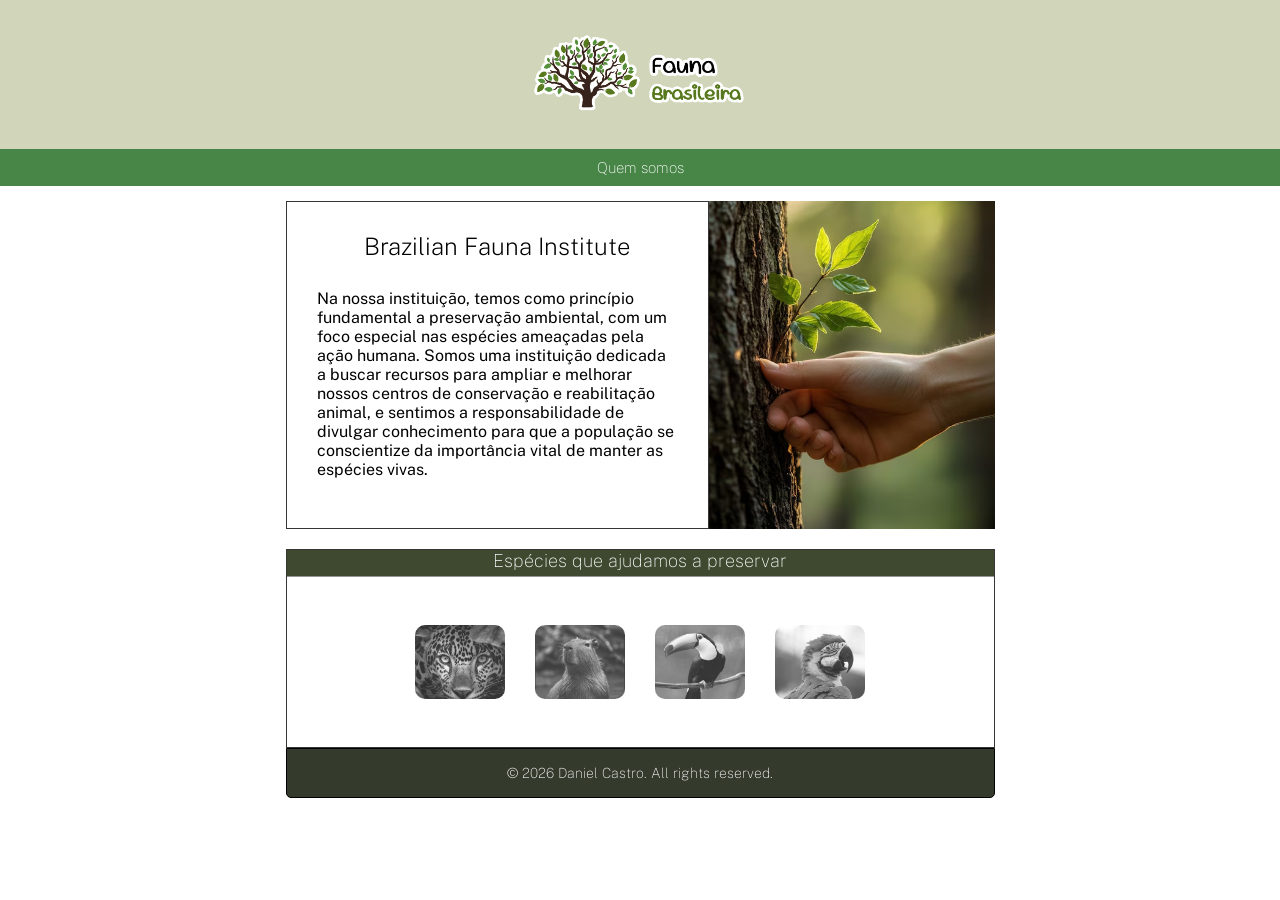
<file: index.html>
<!doctype html>
<html lang="pt-br">
  <head>
    <meta charset="UTF-8" />
    <meta name="viewport" content="width=device-width, initial-scale=1.0" />
    <link rel="preconnect" href="https://fonts.googleapis.com" />
    <link rel="preconnect" href="https://fonts.gstatic.com" crossorigin />
    <link
      href="https://fonts.googleapis.com/css2?family=Public+Sans:ital,wght@0,100..900;1,100..900&display=swap"
      rel="stylesheet"
    />
    <link
      rel="shortcut icon"
      href="./src/img/animais/favicon.ico"
      type="image/x-icon"
    />
    <link rel="stylesheet" href="./src/css/reset.css" />
    <link rel="stylesheet" href="./src/css/style.css" />
    <link rel="stylesheet" href="./src/css/responsive.css" />
    <link rel="shortcut icon" href="./src/image/favicon.ico" type="image/x-icon">
    <title>Fauna-Brasileira</title>
  </head>
  <body>
    <header class="header">
      <a href="./index.html" class="logo">
        <img src="./src/image/logo-site.png" alt="logo" />
      </a>
      <video
        src="./src/header-background/amazon-florest.mp4"
        muted
        loop
        autoplay
        class="video-bcg"
      ></video>
    </header>

    <section class="pageName">
      <h1>Quem somos</h1>
    </section>
    <main class="main">
      <section class="content">
        <article class="description">
          <h2 class="first_title">Brazilian Fauna Institute</h2>
          <p>
            <br />
            Na nossa instituição, temos como princípio fundamental a preservação
            ambiental, com um foco especial nas espécies ameaçadas pela ação
            humana. Somos uma instituição dedicada a buscar recursos para
            ampliar e melhorar nossos centros de conservação e reabilitação
            animal, e sentimos a responsabilidade de divulgar conhecimento para
            que a população se conscientize da importância vital de manter as
            espécies vivas.
          </p>
        </article>
        <figure></figure>
      </section>
      <section class="options">
        <h2>Espécies que ajudamos a preservar</h2>
        <ul>
          <li><a href="./pages/onca.html" class="onca-pintada"></a></li>
          <li><a href="./pages/capivara.html" class="capivara"></a></li>
          <li><a href="./pages/tucano.html" class="tucano"></a></li>
          <li><a href="./pages/arara.html" class="arara"></a></li>
        </ul>
      </section>
    </main>

    <footer class="footer">
      <p class="copyright">© 2026 Daniel Castro. All rights reserved.</p>
    </footer>
  </body>
</html>
</file>
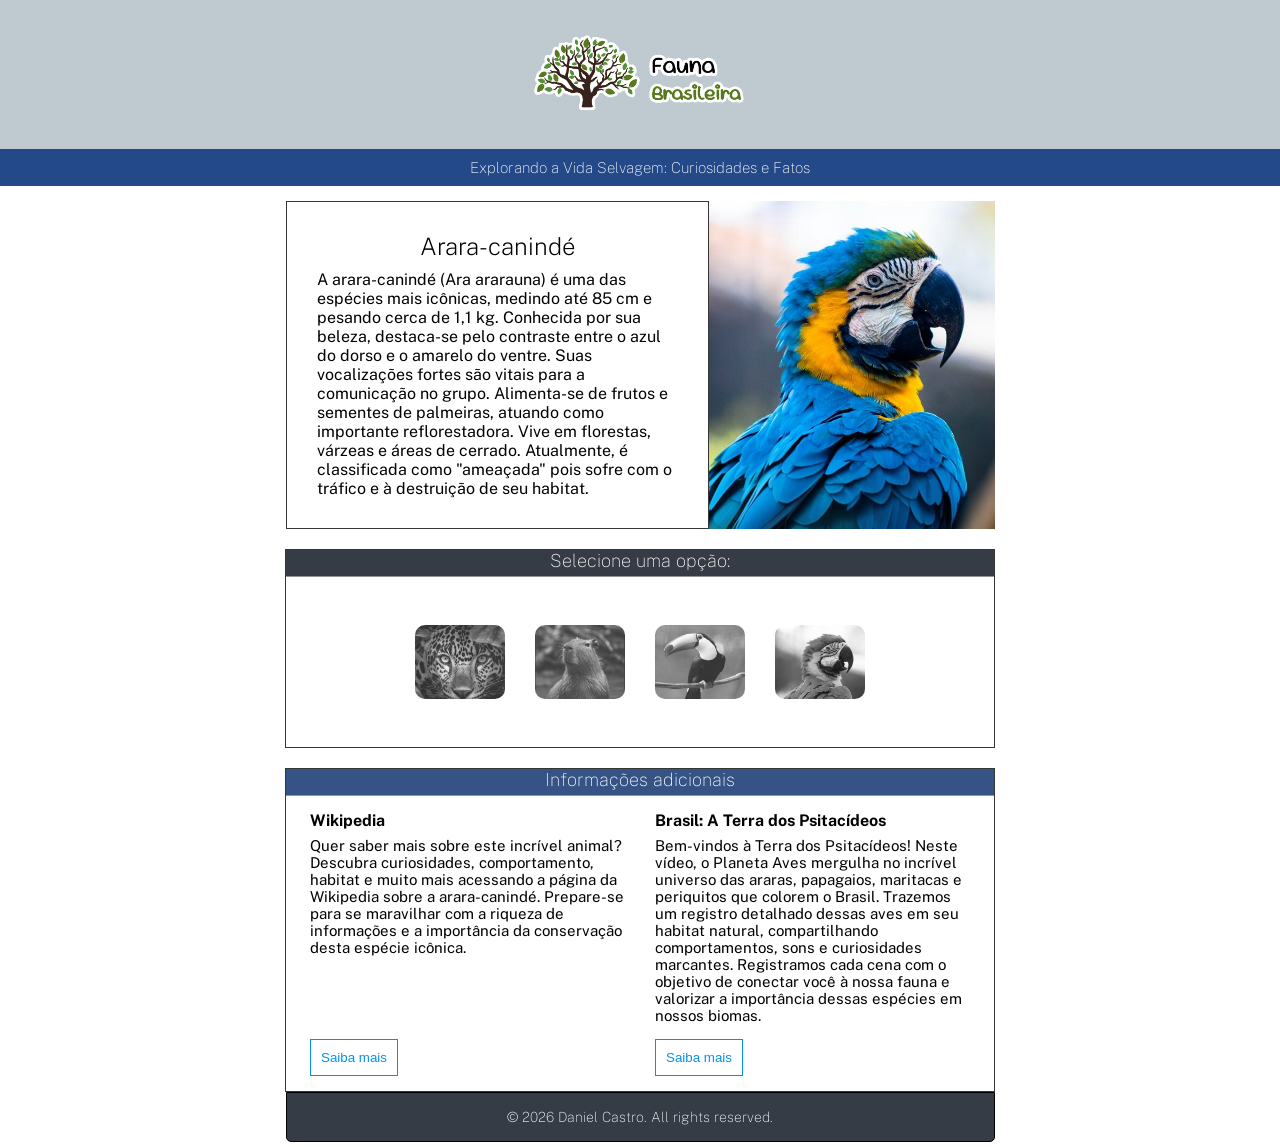
<file: pages/arara.html>
<!doctype html>
<html lang="pt-br">
  <head>
    <meta charset="UTF-8" />
    <meta name="viewport" content="width=device-width, initial-scale=1.0" />
    <link rel="preconnect" href="https://fonts.googleapis.com" />
    <link rel="preconnect" href="https://fonts.gstatic.com" crossorigin />
    <link
      href="https://fonts.googleapis.com/css2?family=Public+Sans:ital,wght@0,100..900;1,100..900&display=swap"
      rel="stylesheet"
    />
    <link rel="stylesheet" href="../src/css/reset.css" />
    <link rel="stylesheet" href="../src/css/style.css" />
    <link rel="stylesheet" href="../src/css/pages.css" />
    <link rel="stylesheet" href="../src/css/responsive.css" />
    <link rel="shortcut icon" href="../src/image/favicon.ico" type="image/x-icon">


    <title>Fauna-Brasileira</title>
  </head>
  <body>
    <header class="header header-arara">
      <a href="../index.html" class="logo">
        <img src="../src/image/logo-site.png" alt="logo" />
      </a>
      <video
        src="../src/header-background/arara.mp4"
        muted
        loop
        autoplay
        class="video-bcg"
      ></video>
    </header>

    <section class="pageName pageName-arara">
      <h1>Explorando a Vida Selvagem: Curiosidades e Fatos</h1>
    </section>

    <main class="main">
      <section class="content">
        <article class="description">
          <h2>Arara-canindé</h2>
          <p>
            A arara-canindé (Ara ararauna) é uma das espécies mais icônicas,
            medindo até 85 cm e pesando cerca de 1,1 kg. Conhecida por sua
            beleza, destaca-se pelo contraste entre o azul do dorso e o amarelo
            do ventre. Suas vocalizações fortes são vitais para a comunicação no
            grupo. Alimenta-se de frutos e sementes de palmeiras, atuando como
            importante reflorestadora. Vive em florestas, várzeas e áreas de
            cerrado. Atualmente, é classificada como "ameaçada" pois sofre com o
            tráfico e à destruição de seu habitat.
          </p>
        </article>
        <figure class="img-arara"></figure>
      </section>
      <section class="options options-arara">
        <h2>Selecione uma opção:</h2>
        <ul>
          <li><a href="./onca.html" class="onca-pintada"></a></li>
          <li><a href="./capivara.html" class="capivara"></a></li>
          <li><a href="./tucano.html" class="tucano"></a></li>
          <li><a href="#" class="arara selected"></a></li>
        </ul>
      </section>
      <section class="info info-arara">
        <h2>Informações adicionais</h2>
        <div class="links">
          <div>
            <h3>Wikipedia</h3>
            <p>
              Quer saber mais sobre este incrível animal? Descubra curiosidades,
              comportamento, habitat e muito mais acessando a página da
              Wikipedia sobre a arara-canindé. Prepare-se para se maravilhar com
              a riqueza de informações e a importância da conservação desta
              espécie icônica.
            </p>
            <a
              href="https://pt.wikipedia.org/wiki/Arara-canindé"
              target="_blank"
            >
              <button class="button-arara">Saiba mais</button>
            </a>
          </div>
          <div>
            <h3>Brasil: A Terra dos Psitacídeos</h3>
            <p>
              Bem-vindos à Terra dos Psitacídeos! Neste vídeo, o Planeta Aves
              mergulha no incrível universo das araras, papagaios, maritacas e
              periquitos que colorem o Brasil. Trazemos um registro detalhado
              dessas aves em seu habitat natural, compartilhando comportamentos,
              sons e curiosidades marcantes. Registramos cada cena com o
              objetivo de conectar você à nossa fauna e valorizar a importância
              dessas espécies em nossos biomas.
            </p>
            <a
              href="https://youtu.be/j-9oIzLUazU?si=AY5e-5J_tgQm1Klo"
              target="_blank"
            >
              <button class="button-arara">Saiba mais</button>
            </a>
          </div>
        </div>
      </section>
    </main>

    <footer class="footer footer-arara">
      <p class="copyright">© 2026 Daniel Castro. All rights reserved.</p>
    </footer>
  </body>
</html>
</file>
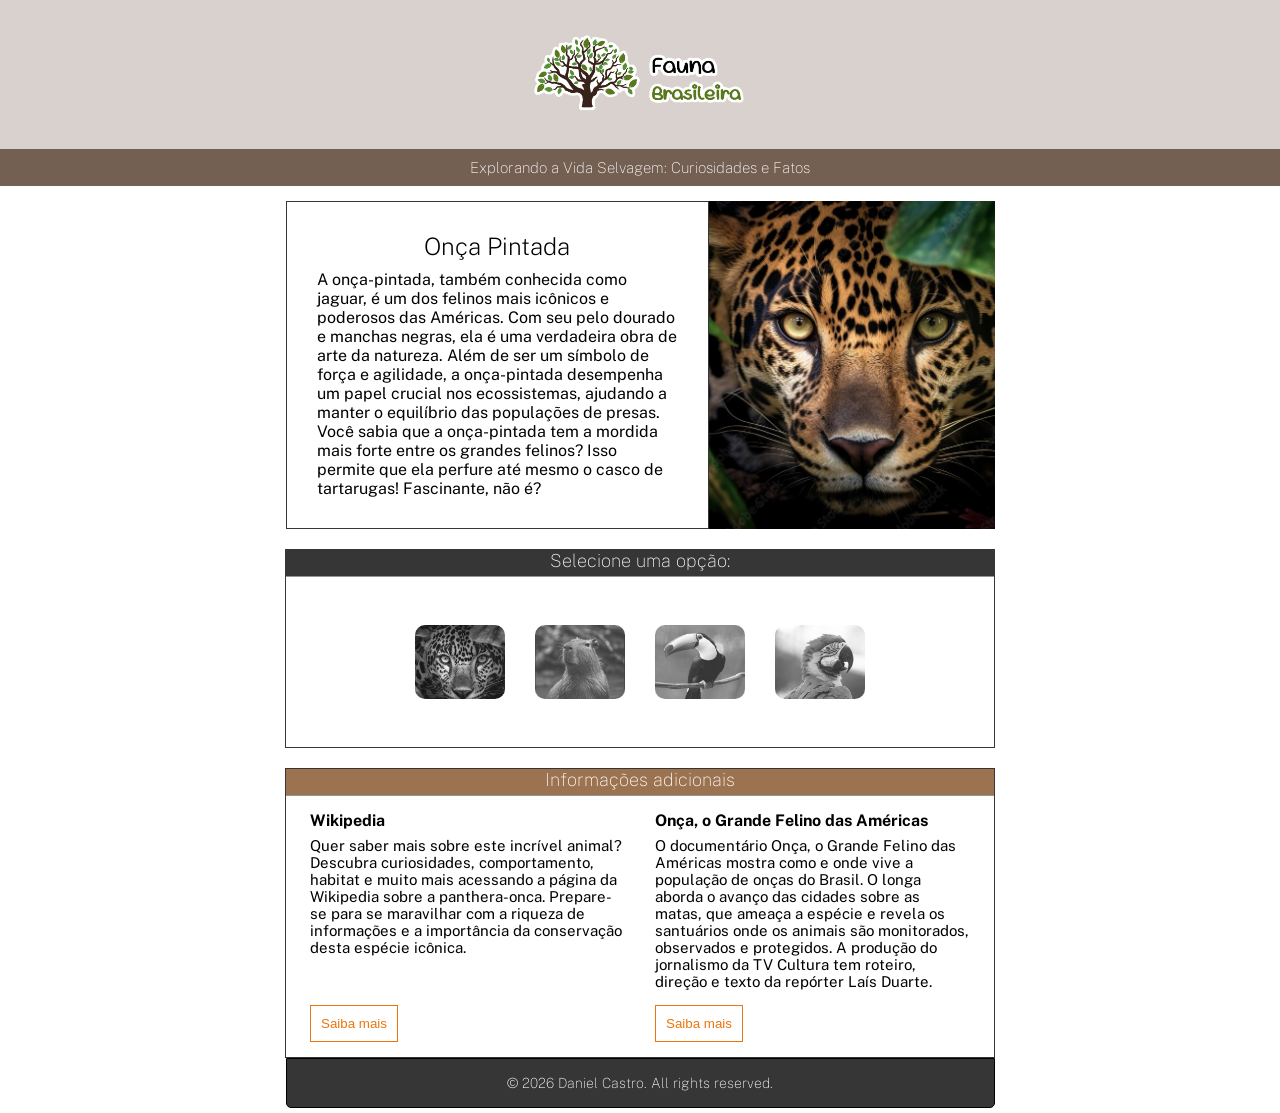
<file: pages/onca.html>
<!doctype html>
<html lang="pt-br">
  <head>
    <meta charset="UTF-8" />
    <meta name="viewport" content="width=device-width, initial-scale=1.0" />
    <link rel="preconnect" href="https://fonts.googleapis.com" />
    <link rel="preconnect" href="https://fonts.gstatic.com" crossorigin />
    <link
      href="https://fonts.googleapis.com/css2?family=Public+Sans:ital,wght@0,100..900;1,100..900&display=swap"
      rel="stylesheet"
    />
    <link rel="stylesheet" href="../src/css/reset.css" />
    <link rel="stylesheet" href="../src/css/style.css" />
    <link rel="stylesheet" href="../src/css/pages.css" />
    <link rel="stylesheet" href="../src/css/responsive.css" />
    <link rel="shortcut icon" href="../src/image/favicon.ico" type="image/x-icon">


    <title>Fauna-Brasileira</title>
  </head>
  <body>
    <header class="header header-onca">
      <a href="../index.html" class="logo">
        <img src="../src/image/logo-site.png" alt="logo" />
      </a>
      <video
        src="../src/header-background/onça-pintada.mp4"
        muted
        loop
        autoplay
        class="video-bcg"
      ></video>
    </header>

    <section class="pageName pageName-onca">
      <h1>Explorando a Vida Selvagem: Curiosidades e Fatos</h1>
    </section>

    <main class="main">
      <section class="content">
        <article class="description">
          <h2>Onça Pintada</h2>
          <p>
            A onça-pintada, também conhecida como jaguar, é um dos felinos mais
            icônicos e poderosos das Américas. Com seu pelo dourado e manchas
            negras, ela é uma verdadeira obra de arte da natureza. Além de ser
            um símbolo de força e agilidade, a onça-pintada desempenha um papel
            crucial nos ecossistemas, ajudando a manter o equilíbrio das
            populações de presas. Você sabia que a onça-pintada tem a mordida
            mais forte entre os grandes felinos? Isso permite que ela perfure
            até mesmo o casco de tartarugas! Fascinante, não é?
          </p>
        </article>
        <figure class="img-onca"></figure>
      </section>
      <section class="options options-onca">
        <h2>Selecione uma opção:</h2>
        <ul>
          <li><a href="#" class="onca-pintada selected"></a></li>
          <li><a href="./capivara.html" class="capivara"></a></li>
          <li><a href="./tucano.html" class="tucano"></a></li>
          <li><a href="./arara.html" class="arara"></a></li>
        </ul>
      </section>
      <section class="info info-onca">
        <h2>Informações adicionais</h2>
        <div class="links">
          <div>
            <h3>Wikipedia</h3>
            <p>
              Quer saber mais sobre este incrível animal? Descubra curiosidades,
              comportamento, habitat e muito mais acessando a página da
              Wikipedia sobre a panthera-onca. Prepare-se para se maravilhar com
              a riqueza de informações e a importância da conservação desta
              espécie icônica.
            </p>
            <a
              href="https://pt.wikipedia.org/wiki/Panthera_onca"
              target="_blank"
            >
              <button class="button-onca">Saiba mais</button>
            </a>
          </div>
          <div>
            <h3>Onça, o Grande Felino das Américas</h3>
            <p>
              O documentário Onça, o Grande Felino das Américas mostra como e
              onde vive a população de onças do Brasil. O longa aborda o avanço
              das cidades sobre as matas, que ameaça a espécie e revela os
              santuários onde os animais são monitorados, observados e
              protegidos. A produção do jornalismo da TV Cultura tem roteiro,
              direção e texto da repórter Laís Duarte.
            </p>
            <a
              href="https://www.youtube.com/watch?v=SKR69ilo_RU&ab_channel=JornalismoTVCultura"
              target="_blank"
            >
              <button class="button-onca">Saiba mais</button>
            </a>
          </div>
        </div>
      </section>
    </main>

    <footer class="footer footer-onca">
      <p class="copyright">© 2026 Daniel Castro. All rights reserved.</p>
    </footer>
  </body>
</html>
</file>
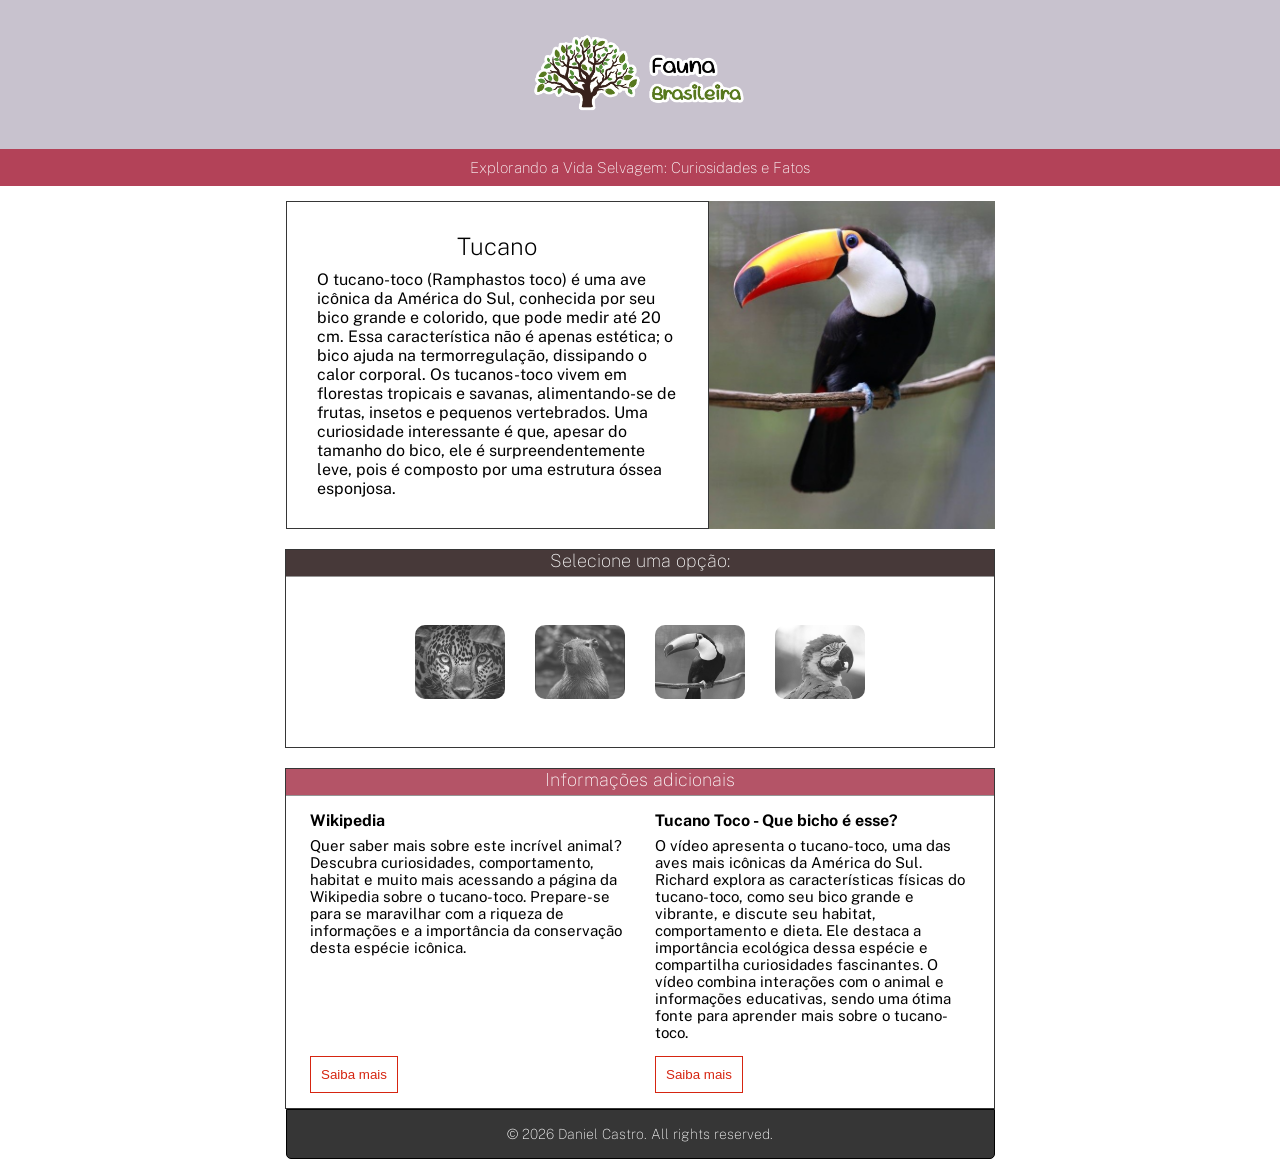
<file: pages/tucano.html>
<!doctype html>
<html lang="pt-br">
  <head>
    <meta charset="UTF-8" />
    <meta name="viewport" content="width=device-width, initial-scale=1.0" />
    <link rel="preconnect" href="https://fonts.googleapis.com" />
    <link rel="preconnect" href="https://fonts.gstatic.com" crossorigin />
    <link
      href="https://fonts.googleapis.com/css2?family=Public+Sans:ital,wght@0,100..900;1,100..900&display=swap"
      rel="stylesheet"
    />
    <link rel="stylesheet" href="../src/css/reset.css" />
    <link rel="stylesheet" href="../src/css/style.css" />
    <link rel="stylesheet" href="../src/css/pages.css" />
    <link rel="stylesheet" href="../src/css/responsive.css" />
    <link rel="shortcut icon" href="../src/image/favicon.ico" type="image/x-icon">


    <title>Fauna-Brasileira</title>
  </head>
  <body>
    <header class="header header-tucano">
      <a href="../index.html" class="logo">
        <img src="../src/image/logo-site.png" alt="logo" />
      </a>
      <video
        src="../src/header-background/tucano.mp4"
        muted
        loop
        autoplay
        class="video-bcg"
      ></video>
    </header>

    <section class="pageName pageName-tucano">
      <h1>Explorando a Vida Selvagem: Curiosidades e Fatos</h1>
    </section>

    <main class="main">
      <section class="content">
        <article class="description">
          <h2>Tucano</h2>
          <p>
            O tucano-toco (Ramphastos toco) é uma ave icônica da América do Sul,
            conhecida por seu bico grande e colorido, que pode medir até 20 cm.
            Essa característica não é apenas estética; o bico ajuda na
            termorregulação, dissipando o calor corporal. Os tucanos-toco vivem
            em florestas tropicais e savanas, alimentando-se de frutas, insetos
            e pequenos vertebrados. Uma curiosidade interessante é que, apesar
            do tamanho do bico, ele é surpreendentemente leve, pois é composto
            por uma estrutura óssea esponjosa.
          </p>
        </article>
        <figure class="img-tucano"></figure>
      </section>
      <section class="options options-tucano">
        <h2>Selecione uma opção:</h2>
        <ul>
          <li><a href="./onca.html" class="onca-pintada"></a></li>
          <li><a href="./capivara.html" class="capivara"></a></li>
          <li><a href="#" class="tucano selected"></a></li>
          <li><a href="./arara.html" class="arara"></a></li>
        </ul>
      </section>
      <section class="info info-tucano">
        <h2>Informações adicionais</h2>
        <div class="links">
          <div>
            <h3>Wikipedia</h3>
            <p>
              Quer saber mais sobre este incrível animal? Descubra curiosidades,
              comportamento, habitat e muito mais acessando a página da
              Wikipedia sobre o tucano-toco. Prepare-se para se maravilhar com a
              riqueza de informações e a importância da conservação desta
              espécie icônica.
            </p>
            <a href="https://pt.wikipedia.org/wiki/Tucano-toco" target="_blank">
              <button class="button-tucano">Saiba mais</button>
            </a>
          </div>
          <div>
            <h3>Tucano Toco - Que bicho é esse?</h3>
            <p>
              O vídeo apresenta o tucano-toco, uma das aves mais icônicas da
              América do Sul. Richard explora as características físicas do
              tucano-toco, como seu bico grande e vibrante, e discute seu
              habitat, comportamento e dieta. Ele destaca a importância
              ecológica dessa espécie e compartilha curiosidades fascinantes. O
              vídeo combina interações com o animal e informações educativas,
              sendo uma ótima fonte para aprender mais sobre o tucano-toco.
            </p>
            <a
              href="https://youtu.be/cd1vfMDdG7w?si=ynVX_I6Aq3pE-k-p"
              target="_blank"
            >
              <button class="button-tucano">Saiba mais</button>
            </a>
          </div>
        </div>
      </section>
    </main>

    <footer class="footer footer-tucano">
      <p class="copyright">© 2026 Daniel Castro. All rights reserved.</p>
    </footer>
  </body>
</html>
</file>
<file: src/css/style.css>
html, body, img, .pageName, .options {
  width: 100%;
}

body {
  display: flex;
  align-items: center;
  justify-content: center;
  flex-direction: column;
  font-family: "Public Sans", serif;
}

/* -----------------  HEADER ---------------- */

.header {
  position: relative;
  background-color: rgba(105, 120, 28, 0.3);
  width: 100%;
  height: 149px;
  display: flex;
}

.video-bcg {
  position: absolute;
  width: 100%;
  height: 100%;
  object-fit: cover;
  z-index: -1;
}
.header .logo {
  margin: auto;
  width: 220px;
}
.header .logo:hover {
  /* filter: drop-shadow(1px 1px 2px #b1b0b0); */
  filter: drop-shadow(0px 0px 2px #ffffff);
}

/* -----------------  MAIN ---------------- */

.main {
  display: flex;
  flex-direction: column;
  align-items: center;
}

.pageName h1 {
  padding: 10px;
  font-size: 15px;
  text-align: center;
  color: white;
  font-weight: 100;
  background-color: #488648;
}

.main .content {
  display: flex;
  justify-content: center;
  flex-wrap: wrap;
  margin-top: 15px;
  max-width: 712px;
}

.main figure {
  width: 286px;
  height: 328px;
  background: url("../image/natureza-inicial.png") no-repeat center center;
  background-size: cover;
}

.content .description {
  box-sizing: border-box;
  max-width: 423px;
  border: 1px solid #363636;
  padding: 30px;
}
.description h2 {
  font-weight: 200;
  text-align: center;
  margin-bottom: 10px;
}

/* --------------- OPTIONS ---------------- */

.options {
  margin-top: 20px;
  box-sizing: border-box;
  border: 1px solid #363636;
  margin-top: 20px;
  max-width: 711px;
  min-height: 199px;
  display: flex;
  flex-direction: column;
}

.options h2 {
  border-bottom: 1px solid #969595;
  background-color: #3e4930;
  color: white;
  font-size: 18px;
  font-weight: 100;
  text-align: center;
  padding-bottom: 5px;
  box-sizing: border-box;
}

.options ul {
  display: flex;
  flex-wrap: wrap;
  justify-content: center;
  gap: 10px;
  margin: auto 0px;
}

.options li {
  display: flex;
  gap: 19px;
  height: 94px;
  width: 110px;
}

.options ul > li > a {
  margin: auto;
  height: 74px;
  width: 90px;

  border-radius: 10px;
  filter: saturate(0);
  opacity: 0.8;
  transition: 0.3s ease-in-out;
}

.options ul > li > a:hover {
  height: 94px;
  width: 110px;
  filter: none;
  opacity: 1;
}

.options > ul > li > .selected {
  opacity: 0.9;
}
.options > ul > li > .selected:hover {
  height: 74px;
  width: 90px;
  filter: saturate(0);
  opacity: 0.9;
  cursor: default;
}

li > .onca-pintada {
  background-image: url("../image/onça-pintada.jpg");
  background-size: cover;
}
li > .capivara {
  background-image: url("../image/capivara.png");
  background-size: cover;
}
li > .tucano {
  background-image: url("../image/tucano.jpg");
  background-size: cover;
}
li > .arara {
  background-image: url("../image/arara.jpg");
  background-size: cover;
}

/* ----------Footer---------- */
.footer {
  display: flex;
  border-radius: 0 0 5px 5px;
  border: 1px solid;
  box-sizing: border-box;
  width: 709px;
  height: 50px;
  margin-bottom: 5px;
  background-color: #343a2c;
}

.footer p {
  margin: auto;
  color: #ffffff;
  font-size: 14px;
  font-weight: 100;
}
</file>
<file: src/css/responsive.css>
@media (max-width: 738px) {

   
  .content .description{
    border: none;
    text-align: justify;
  }

  .description h2:not(.first_title){
    margin-bottom: 25px;
  }

  .options{
    border: none;
  }

  .options h2 { 
    padding-bottom: 0;
    padding: 5px 0;
  }

  .options ul {
    max-width: 200px;
    max-width: 400px;
    margin: 35px auto;
  }

  .options li {
    height: 122.2px;
    width: 143px;
  }

  .options ul > li > a {
    height: 96.2px;
    width: 117px;
  }

  .options > ul > li > .selected {
    filter: none;
  }

  .options ul > li > a:hover{
    filter: saturate(0) opacity(0.8);
    height: 96.2px;
    width: 117px;
  }

  .options > ul > li > .selected:hover {
    filter: none;
    height: 96.2px;
    width: 117px;
  }

  .links p{
    font-size: 15px;
  }

  .button-onca,.button-capivara, .button-tucano, .button-arara{
    border: 2px solid black;
    font-weight: 500;
  }

  .button-onca{ border-color: #ec750c;}
  .button-capivara{border-color: #aa663c;}
  .button-tucano{border-color: #d62511;}
  .button-arara{border-color: #0692ea;}


  /* --------- PAGES ---------- */

  section.info{
    width: 100%;
  }

  .info .links{
    flex-direction: column;
  }




  .footer {
    width: 100%;
    margin-bottom: 0;
    border-radius: 0;
    border: none;
  }
}
</file>
<file: src/css/pages.css>
/* ----------Info ----------------- */

section.info {
  box-sizing: border-box;
  border: 1px solid #363636;
  display: flex;
  flex-direction: column;
  margin-top: 20px;
  width: 710px;
  min-height: 200px;
}

.info > h2 {
  border-bottom: 1px solid #969595;
  background-color: #9c7350;
  color: white;
  font-size: 18px;
  font-weight: 100;
  text-align: center;
  padding-bottom: 5px;
  box-sizing: border-box;
}

.info .links {
  display: flex;
  margin: auto;
}

.links div {
  min-height: 160px;
  max-height: auto;
  width: 345px;
  padding: 15px;
  box-sizing: border-box;
  display: flex;
  flex-direction: column;
}

.links > div > a {
  margin-top: auto;
  align-self: flex-start;
}

.links p {
  font-size: 15px;
}

.links h3 {
  font-size: 16px;
  margin-bottom: 7px;
}

button {
  padding: 10px;
  background-color: transparent;
  border: 1px solid #f3821f;
  color: #f3821f;
  transition: 0.3s ease-in-out;
}
button:hover {
  cursor: pointer;
  background-color: #f3821f;
  color: white;
}

/* ------------- figure --------------- */

.main figure.img-onca {
  background: url("../image/onça-pintada.jpg") no-repeat center center;
  background-size: cover;
}
.main figure.img-capivara {
  background: url("../image/capivara.png") no-repeat center center;
  background-size: cover;
}
.main figure.img-tucano {
  background: url("../image/tucano.jpg") no-repeat center center;
  background-size: cover;
}
.main figure.img-arara {
  background: url("../image/arara-lateral.png") no-repeat center center;
  background-size: cover;
}

/* ------------------arara-------------------- */

body > .header-arara {
  background-color: rgba(45, 79, 99, 0.3);
}

.pageName-arara > h1 {
  background-color: #244988;
}

.options h2 {
  background-color: #353c46;
}

.info-arara h2 {
  background-color: #365385;
}

.button-arara {
  margin-top: 15px;
  border: 1px solid #0692ea;
  color: #0692ea;
}

.button-arara:hover {
  background-color: #3ab6ab;
  color: white;
}

.footer-arara {
  background-color: #353c46;
  margin-bottom: 5px;
}

.footer-arara p {
  color: #ffffff;
}

/* -----------------CAPIVARA------------------------ */

body > .header-capivara {
  background-color: rgba(135, 74, 42, 0.4);
}

.pageName-capivara > h1 {
  background-color: rgb(185, 119, 90);
}

.options-capivara h2 {
  background-color: #443f38;
}

.info-capivara h2 {
  background-color: rgb(156, 103, 80);
}

.button-capivara {
  margin-top: 15px;
  border: 1px solid #aa663c;
  color: #aa663c;
}

.button-capivara:hover {
  background-color: #f19346;
  color: white;
}

.footer-capivara {
  background-color: #443f38;
  margin-bottom: 5px;
}

.footer-capivara p {
  color: #ffffff;
}

/* -----------------ONÇA----------------------- */

.header.header-onca {
  background-color: rgba(131, 104, 90, 0.3);
}

.pageName-onca > h1 {
  background-color: #745f53;
}

.options.options-onca h2 {
  background-color: #363636;
}

.info-onca h2 {
  background-color: #9c7350;
}

.button-onca {
  margin-top: 15px;
  border: 1px solid #ec750c;
  color: #ec750c;
}

.button-onca:hover {
  background-color: #f58c30;
  color: white;
}

.footer-onca {
  background-color: #363636;
}

.footer-onca p {
  color: #ffffff;
}

/* -----------------TUCANO-------------------- */

body > .header-tucano {
  background-color: rgba(117, 103, 132, 0.4);
}

.pageName-tucano > h1 {
  background-color: #b34258;
}

.options-tucano h2 {
  background-color: #473939;
}

.info-tucano h2 {
  background-color: #b45467;
}

.button-tucano {
  margin-top: 15px;
  border: 1px solid #d62511;
  color: #d62511;
}

.button-tucano:hover {
  background-color: #f05a6e;
  color: white;
}

.footer-tucano {
  background-color: #363636;
  margin-bottom: 5px;
}

.footer-tucano p {
  color: #ffffff;
}
</file>
